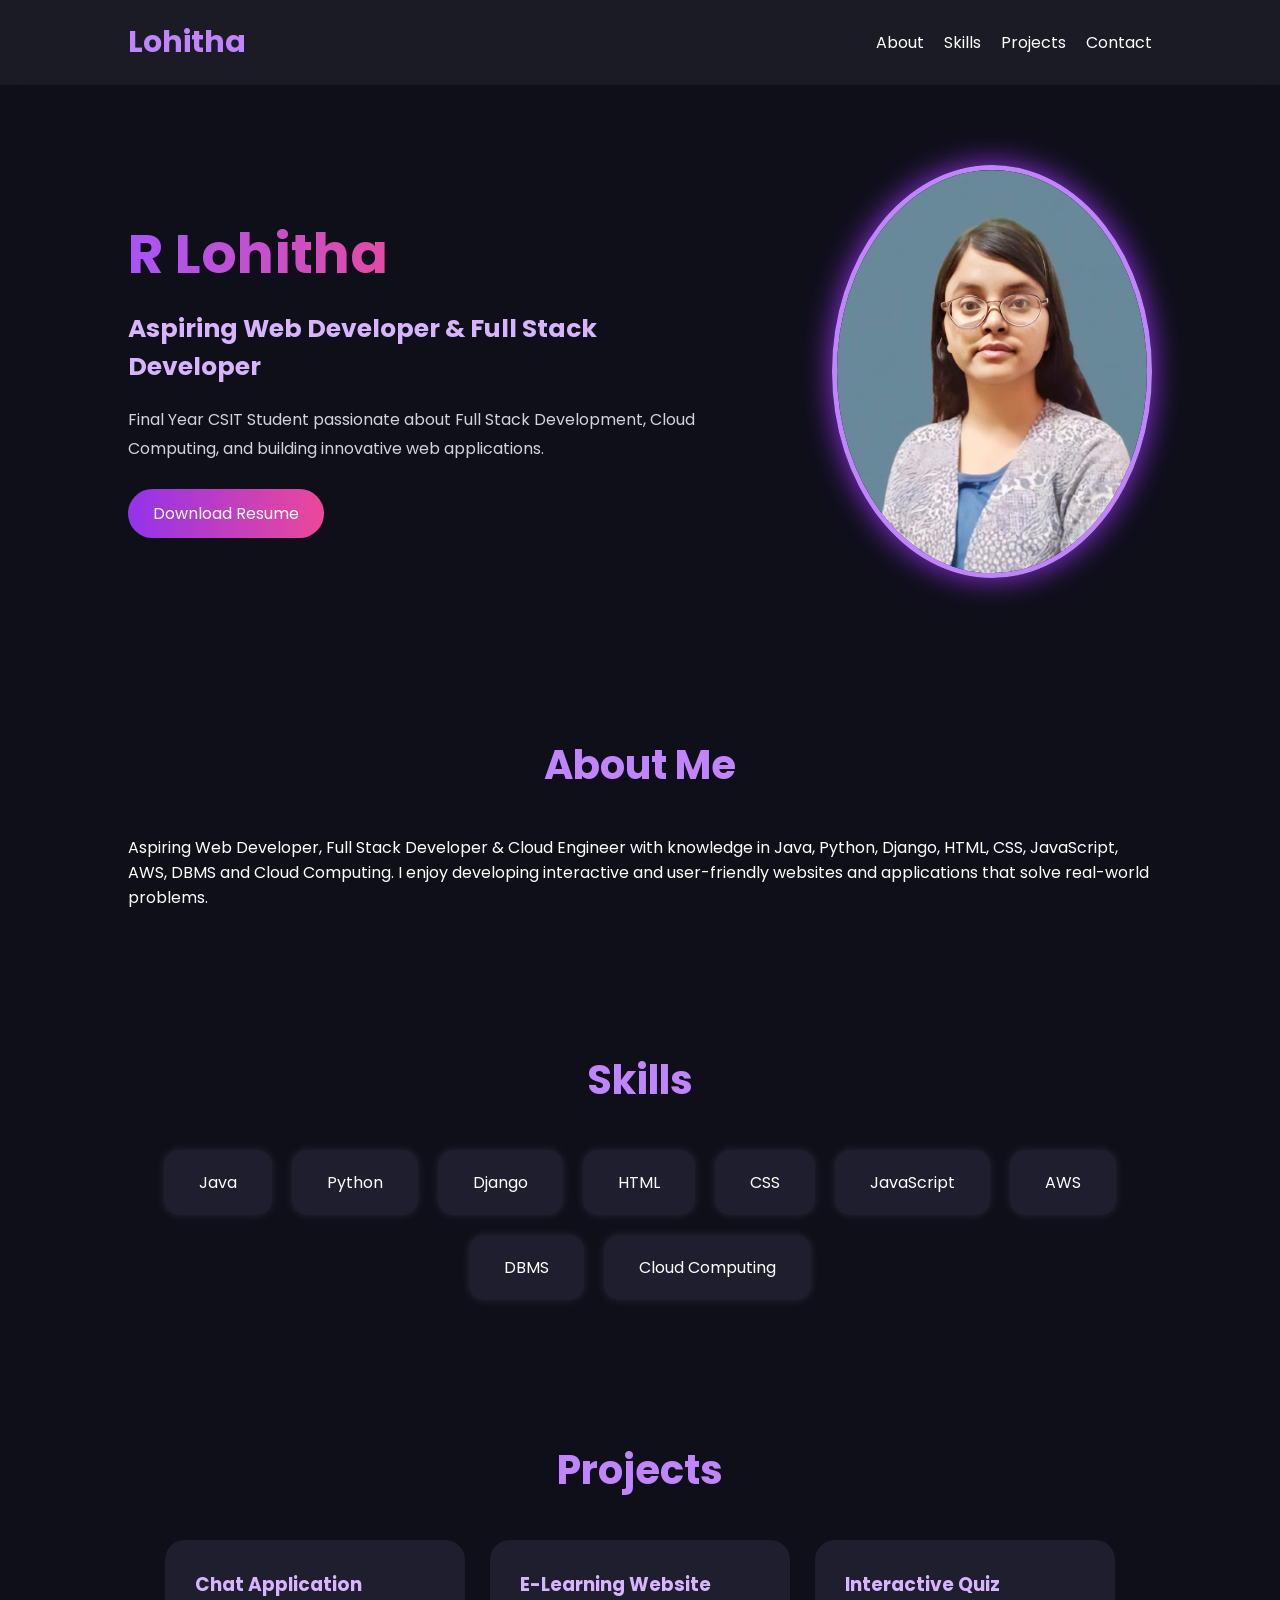
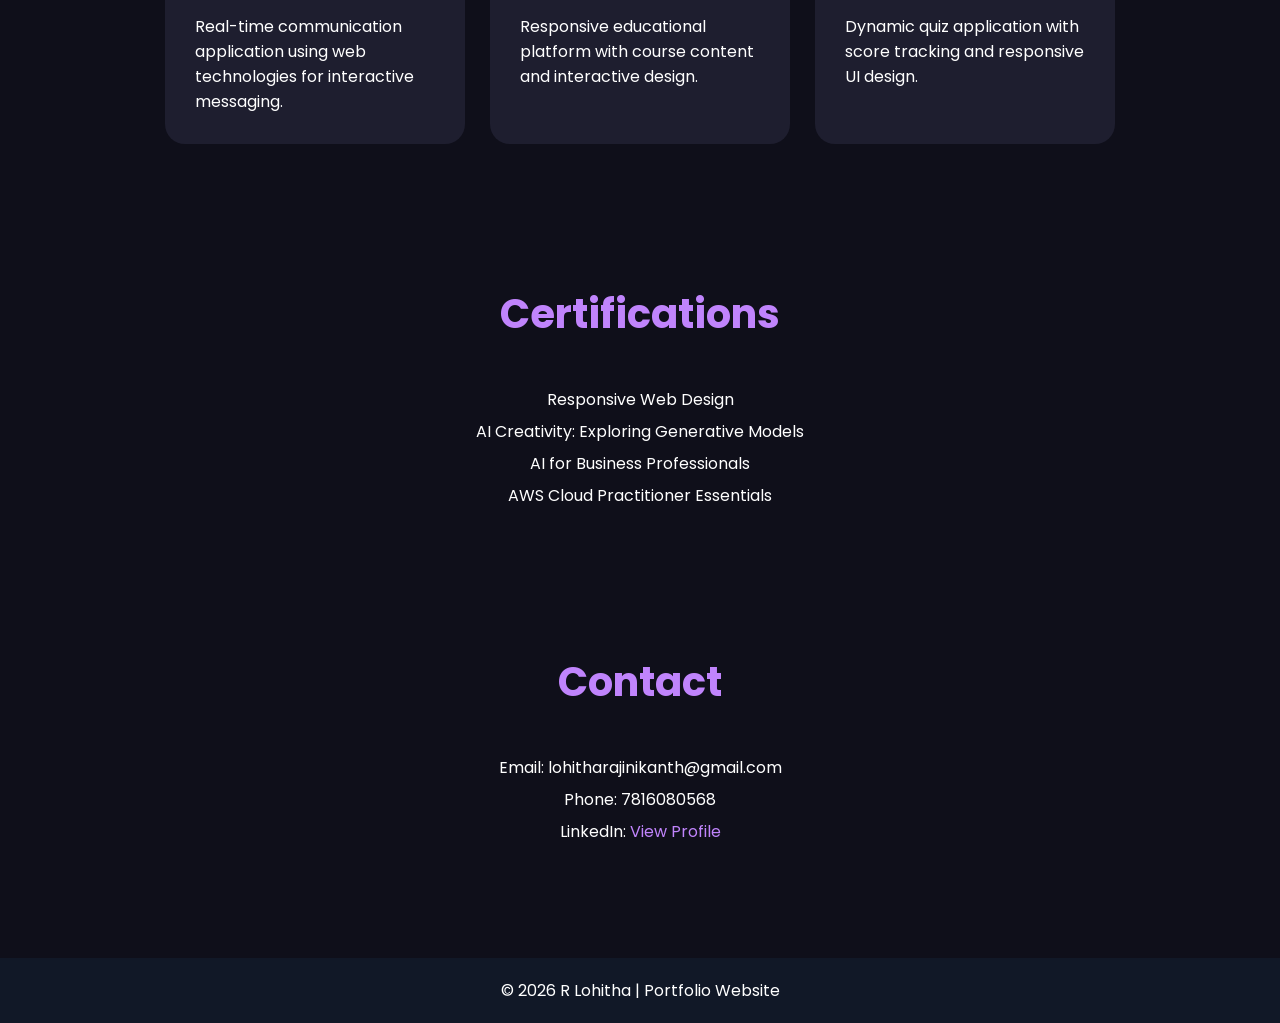
<file: Task1/index.html>
<!DOCTYPE html>
<html lang="en">
<head>
    <meta charset="UTF-8">
    <meta name="viewport" content="width=device-width, initial-scale=1.0">
    <title>R Lohitha | Portfolio</title>

    <link rel="stylesheet" href="style.css">

    <link rel="preconnect" href="https://fonts.googleapis.com">

    <link href="https://fonts.googleapis.com/css2?family=Poppins:wght@300;400;500;600;700&display=swap" rel="stylesheet">
</head>

<body>

    <!-- Header Section -->

    <header>

        <nav>

            <h2 class="logo">Lohitha</h2>

            <ul>
                <li><a href="#about">About</a></li>
                <li><a href="#skills">Skills</a></li>
                <li><a href="#projects">Projects</a></li>
                <li><a href="#contact">Contact</a></li>
            </ul>

        </nav>

        <!-- Hero Section -->

        <div class="hero">

            <div class="hero-text">

                <h1>R Lohitha</h1>

                <h3>
                    Aspiring Web Developer & Full Stack Developer
                </h3>

                <p>
                    Final Year CSIT Student passionate about
                    Full Stack Development, Cloud Computing,
                    and building innovative web applications.
                </p>

                <!-- Resume Download Button -->

                <a href="resume.pdf" class="btn" download>
                    Download Resume
                </a>

            </div>

            <!-- Profile Photo -->

            <div class="hero-image">
                <img src="photo.jpg" alt="Profile Photo">
            </div>

        </div>

    </header>

    <!-- About Section -->

    <section id="about" class="section">

        <h2>About Me</h2>

        <p>
            Aspiring Web Developer, Full Stack Developer & Cloud Engineer
            with knowledge in Java, Python, Django, HTML, CSS,
            JavaScript, AWS, DBMS and Cloud Computing.

            I enjoy developing interactive and user-friendly
            websites and applications that solve real-world problems.
        </p>

    </section>

    <!-- Skills Section -->

    <section id="skills" class="section">

        <h2>Skills</h2>

        <div class="skills-container">

            <div class="skill-card">Java</div>
            <div class="skill-card">Python</div>
            <div class="skill-card">Django</div>
            <div class="skill-card">HTML</div>
            <div class="skill-card">CSS</div>
            <div class="skill-card">JavaScript</div>
            <div class="skill-card">AWS</div>
            <div class="skill-card">DBMS</div>
            <div class="skill-card">Cloud Computing</div>

        </div>

    </section>

    <!-- Projects Section -->

    <section id="projects" class="section">

        <h2>Projects</h2>

        <div class="project-container">

            <div class="project-card">

                <h3>Chat Application</h3>

                <p>
                    Real-time communication application using
                    web technologies for interactive messaging.
                </p>

            </div>

            <div class="project-card">

                <h3>E-Learning Website</h3>

                <p>
                    Responsive educational platform with
                    course content and interactive design.
                </p>

            </div>

            <div class="project-card">

                <h3>Interactive Quiz</h3>

                <p>
                    Dynamic quiz application with score tracking
                    and responsive UI design.
                </p>

            </div>

        </div>

    </section>

    <!-- Certifications Section -->

    <section class="section">

        <h2>Certifications</h2>

        <ul class="cert-list">

            <li>Responsive Web Design</li>

            <li>AI Creativity: Exploring Generative Models</li>

            <li>AI for Business Professionals</li>

            <li>AWS Cloud Practitioner Essentials</li>

        </ul>

    </section>

    <!-- Contact Section -->

    <section id="contact" class="section">

        <h2>Contact</h2>

        <div class="contact-box">

            <p>Email: lohitharajinikanth@gmail.com</p>

            <p>Phone: 7816080568</p>

            <p>
                LinkedIn:
                <a href="https://www.linkedin.com/in/lohitha-rajinikanth-0487b2290"
                   target="_blank">
                    View Profile
                </a>
            </p>

        </div>

    </section>

    <!-- Footer -->

    <footer>

        <p>© 2026 R Lohitha | Portfolio Website</p>

    </footer>

</body>
</html>
</file>
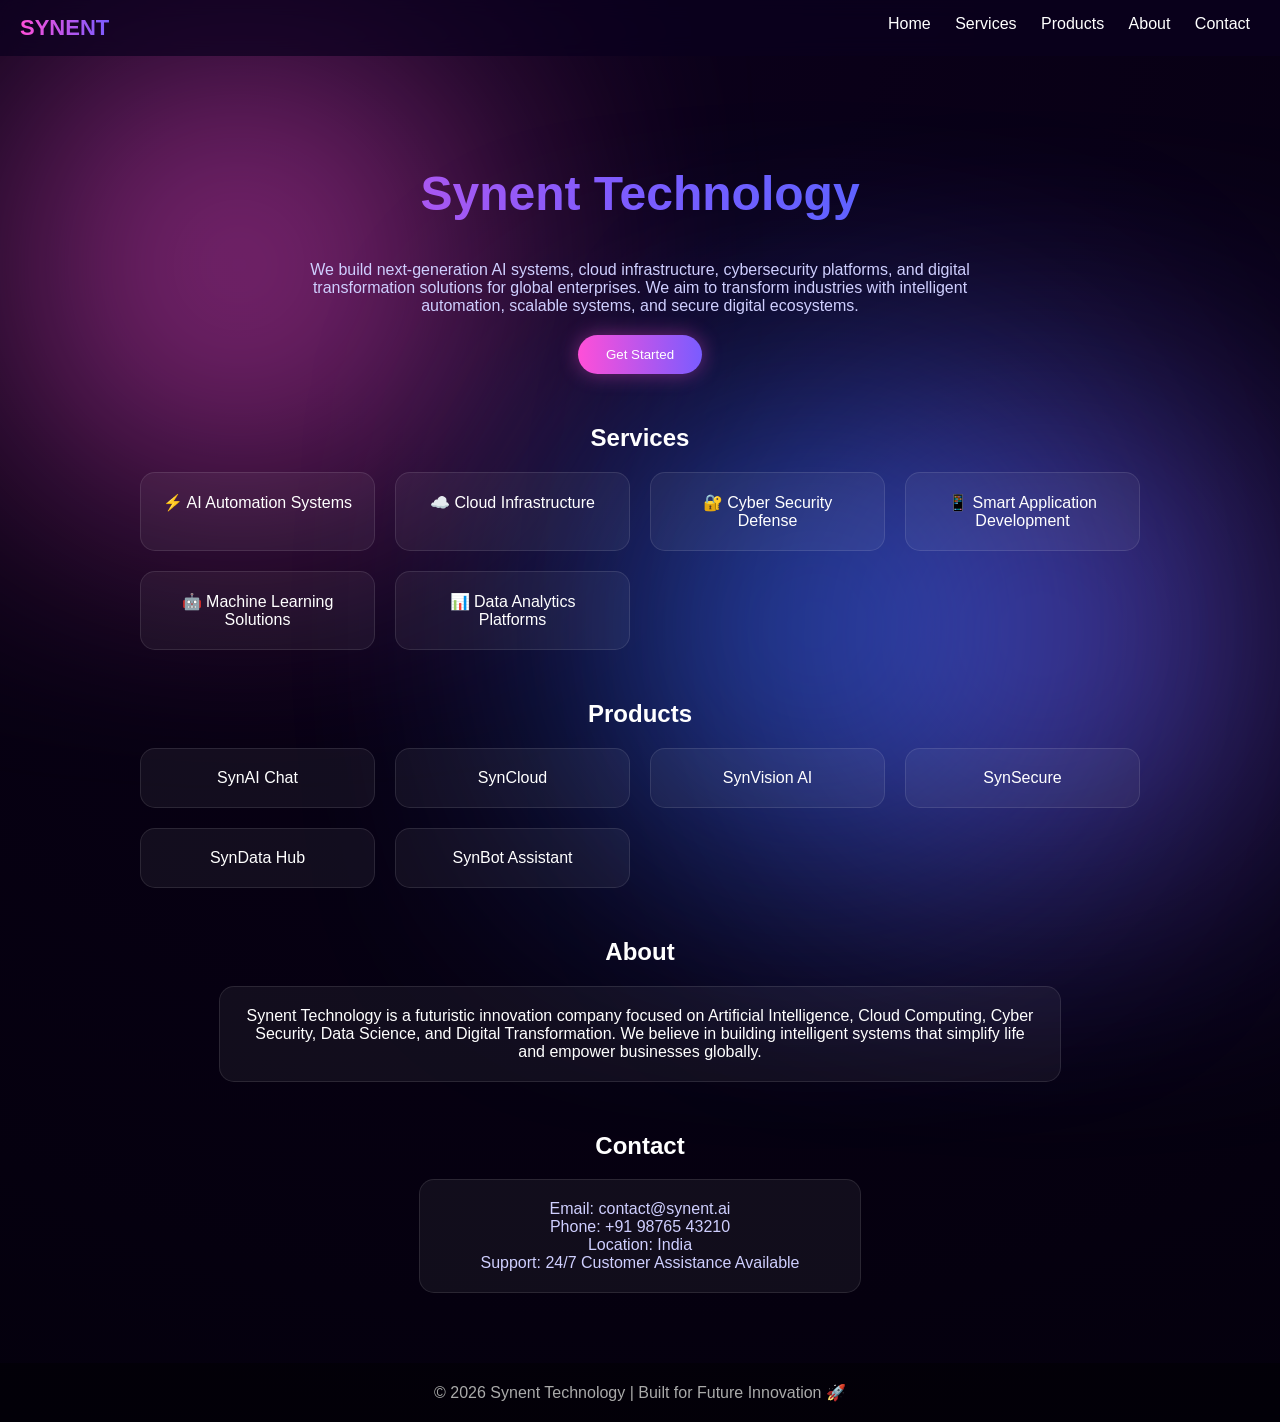
<file: Task2/index.html>
<!DOCTYPE html>
<html lang="en">
<head>
<meta charset="UTF-8">
<meta name="viewport" content="width=device-width, initial-scale=1.0">
<title>Synent Technology</title>

<style>
body {
    margin: 0;
    font-family: Arial, sans-serif;
    background: radial-gradient(circle at top, #0b001a, #04000d);
    color: white;
    overflow-x: hidden;
}

/* Glow background */
.glow {
    position: fixed;
    width: 350px;
    height: 350px;
    border-radius: 50%;
    filter: blur(140px);
    z-index: 0;
    animation: float 6s infinite alternate;
}

.glow1 { background:#ff4fd8; top:10%; left:5%; }
.glow2 { background:#7a5cff; bottom:10%; right:5%; }
.glow3 { background:#2d6cff; top:50%; left:50%; }

@keyframes float {
    from { transform: translateY(0px); }
    to { transform: translateY(40px); }
}

/* NAV */
nav {
    display:flex;
    justify-content:space-between;
    padding:15px 20px;
    background: rgba(10,0,30,0.7);
    position: sticky;
    top: 0;
    backdrop-filter: blur(10px);
    z-index: 10;
}

.logo {
    font-size:22px;
    font-weight:bold;
    background: linear-gradient(90deg,#ff4fd8,#7a5cff);
    -webkit-background-clip:text;
    -webkit-text-fill-color:transparent;
}

nav a {
    color:white;
    margin:0 10px;
    cursor:pointer;
    text-decoration:none;
}

nav a:hover { color:#ff4fd8; }

/* SECTIONS */
section {
    display:none;
    padding:70px 20px;
    text-align:center;
    position:relative;
    z-index:1;
    animation: fade 0.5s ease;
}

.active { display:block; }

@keyframes fade {
    from {opacity:0; transform:translateY(20px);}
    to {opacity:1; transform:translateY(0);}
}

/* HERO */
.hero h1 {
    font-size:3rem;
    background: linear-gradient(90deg,#ff4fd8,#7a5cff,#2d6cff);
    -webkit-background-clip:text;
    -webkit-text-fill-color:transparent;
}

.hero p {
    max-width:700px;
    margin:auto;
    color:#cfcfff;
}

/* BUTTON */
.btn {
    margin-top:20px;
    padding:12px 28px;
    border:none;
    border-radius:30px;
    background: linear-gradient(90deg,#ff4fd8,#7a5cff);
    color:white;
    cursor:pointer;
    box-shadow:0 0 20px rgba(255,79,216,0.4);
}

/* GRID */
.grid {
    display:grid;
    grid-template-columns: repeat(auto-fit,minmax(220px,1fr));
    gap:20px;
    max-width:1000px;
    margin:auto;
    margin-top:20px;
}

.card {
    background: rgba(255,255,255,0.05);
    padding:20px;
    border-radius:15px;
    border:1px solid rgba(255,255,255,0.1);
}

/* FOOTER */
footer {
    text-align:center;
    padding:20px;
    background: rgba(0,0,0,0.4);
    color:#aaa;
}
</style>
</head>

<body>

<div class="glow glow1"></div>
<div class="glow glow2"></div>
<div class="glow glow3"></div>

<nav>
<div class="logo">SYNENT</div>
<div>
<a onclick="show('home')">Home</a>
<a onclick="show('services')">Services</a>
<a onclick="show('products')">Products</a>
<a onclick="show('about')">About</a>
<a onclick="show('contact')">Contact</a>
</div>
</nav>

<!-- HOME -->
<section id="home" class="active hero">

<h1>Synent Technology</h1>

<p>
We build next-generation AI systems, cloud infrastructure, cybersecurity platforms,
and digital transformation solutions for global enterprises.
We aim to transform industries with intelligent automation, scalable systems, and secure digital ecosystems.
</p>

<button class="btn" onclick="alert('Welcome to Synent 🚀')">Get Started</button>

<h2 style="margin-top:50px;">Services</h2>
<div class="grid">
<div class="card">⚡ AI Automation Systems</div>
<div class="card">☁️ Cloud Infrastructure</div>
<div class="card">🔐 Cyber Security Defense</div>
<div class="card">📱 Smart Application Development</div>
<div class="card">🤖 Machine Learning Solutions</div>
<div class="card">📊 Data Analytics Platforms</div>
</div>

<h2 style="margin-top:50px;">Products</h2>
<div class="grid">
<div class="card">SynAI Chat</div>
<div class="card">SynCloud</div>
<div class="card">SynVision AI</div>
<div class="card">SynSecure</div>
<div class="card">SynData Hub</div>
<div class="card">SynBot Assistant</div>
</div>

<h2 style="margin-top:50px;">About</h2>
<div class="card" style="max-width:800px;margin:auto;">
Synent Technology is a futuristic innovation company focused on Artificial Intelligence,
Cloud Computing, Cyber Security, Data Science, and Digital Transformation.
We believe in building intelligent systems that simplify life and empower businesses globally.
</div>

<h2 style="margin-top:50px;">Contact</h2>
<div class="card" style="max-width:400px;margin:auto;">
<p>Email: contact@synent.ai</p>
<p>Phone: +91 98765 43210</p>
<p>Location: India</p>
<p>Support: 24/7 Customer Assistance Available</p>
</div>

</section>

<!-- SERVICES -->
<section id="services">
<h1>Our Services</h1>

<div class="grid">
<div class="card">
<h3>AI Development</h3>
<p>Advanced AI models, chatbots, predictive systems, and automation tools for businesses.</p>
</div>

<div class="card">
<h3>Cloud Computing</h3>
<p>Scalable cloud storage, deployment systems, and enterprise-level cloud infrastructure.</p>
</div>

<div class="card">
<h3>Web Development</h3>
<p>Responsive websites, dashboards, landing pages, and enterprise web applications.</p>
</div>

<div class="card">
<h3>Cyber Security</h3>
<p>Threat detection, firewall systems, encryption, and enterprise security solutions.</p>
</div>

<div class="card">
<h3>Data Analytics</h3>
<p>Business intelligence, data visualization, and real-time analytics platforms.</p>
</div>

<div class="card">
<h3>Mobile App Development</h3>
<p>Android & iOS apps with modern UI/UX and high performance architecture.</p>
</div>
</div>
</section>

<!-- PRODUCTS -->
<section id="products">
<h1>Our Products</h1>

<div class="grid">
<div class="card">
<h3>SynAI Chat</h3>
<p>AI-powered chatbot for customer support and automation.</p>
</div>

<div class="card">
<h3>SynCloud</h3>
<p>Secure cloud storage and computing platform for enterprises.</p>
</div>

<div class="card">
<h3>SynVision AI</h3>
<p>Advanced image recognition and computer vision system.</p>
</div>

<div class="card">
<h3>SynSecure</h3>
<p>Real-time cyber threat monitoring and protection system.</p>
</div>

<div class="card">
<h3>SynData Hub</h3>
<p>Centralized data management and analytics platform.</p>
</div>

<div class="card">
<h3>SynBot Assistant</h3>
<p>Smart virtual assistant for businesses and personal use.</p>
</div>
</div>
</section>

<!-- ABOUT -->
<section id="about">
<h1>About Synent</h1>

<p style="max-width:800px;margin:auto;">
Synent Technology is built with a vision to revolutionize the digital world through AI, cloud systems,
and intelligent automation. We focus on innovation, scalability, and security in every solution we create.
Our mission is to empower global businesses with next-generation technology.
</p>

<div class="grid">
<div class="card">🌟 Vision: AI-powered future</div>
<div class="card">🎯 Mission: Digital transformation</div>
<div class="card">💡 Innovation-driven company</div>
<div class="card">🌍 Global technology leader</div>
<div class="card">🚀 Future-ready solutions</div>
<div class="card">🔐 Secure digital ecosystem</div>
</div>
</section>

<!-- CONTACT -->
<section id="contact">
<h1>Contact Us</h1>

<div class="card" style="max-width:400px;margin:auto;">
<p>Email: contact@synent.ai</p>
<p>Phone: +91 98765 43210</p>
<p>Location: India</p>
<p>Support: 24/7 Available</p>
<p>Business Hours: 9 AM - 9 PM</p>
</div>
</section>

<footer>
© 2026 Synent Technology | Built for Future Innovation 🚀
</footer>

<script>
function show(id){
document.querySelectorAll("section").forEach(s => s.classList.remove("active"));
document.getElementById(id).classList.add("active");
}
</script>

</body>
</html>
</file>
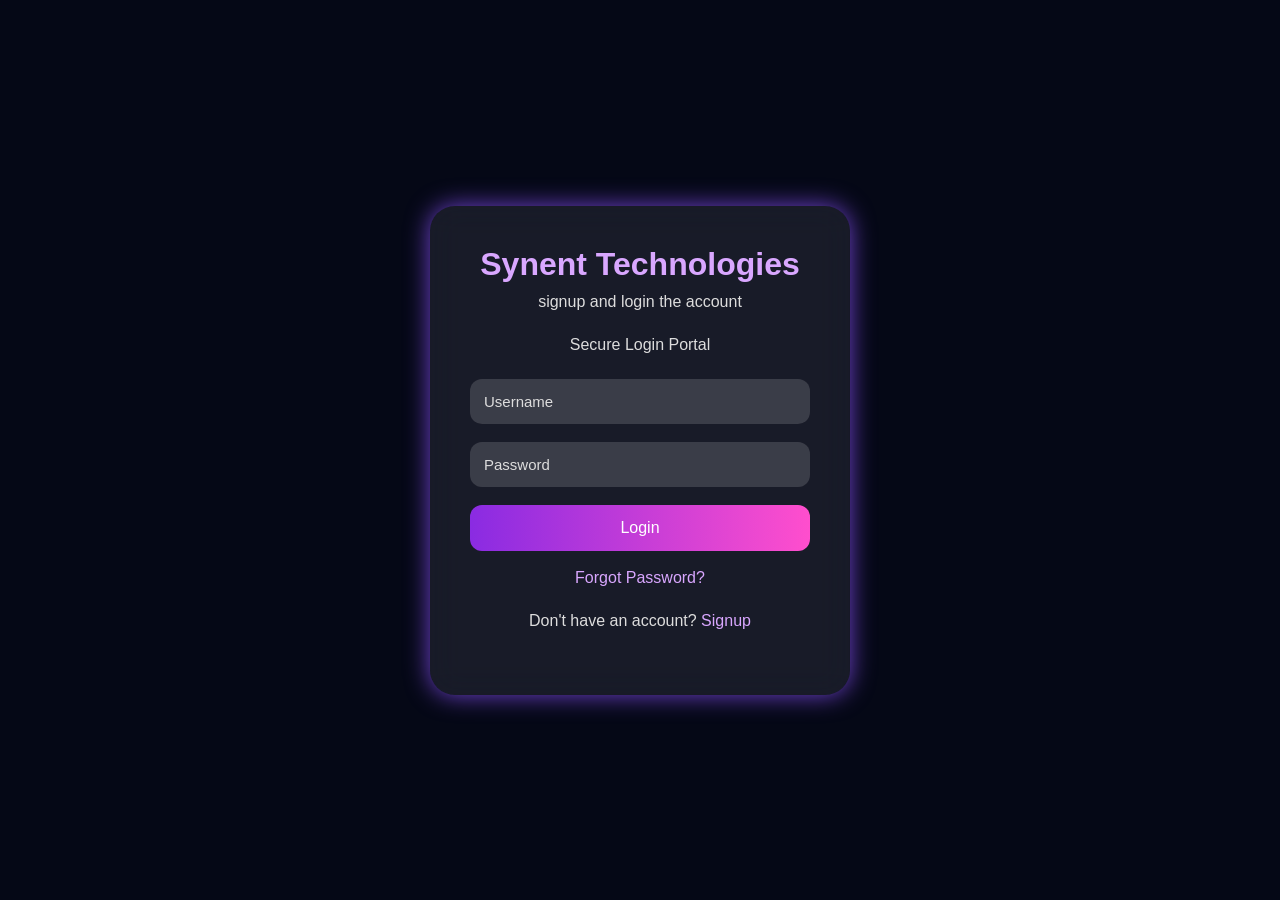
<file: Task3/index.html>
<!DOCTYPE html>
<html lang="en">

<head>
    <meta charset="UTF-8">
    <meta name="viewport" content="width=device-width, initial-scale=1.0">
    <title>Synent Technologies Portal</title>
    

    <style>

        *{
            margin:0;
            padding:0;
            box-sizing:border-box;
            font-family:Arial,sans-serif;
        }

        body{

            background:#050816;

            height:100vh;

            display:flex;

            justify-content:center;

            align-items:center;

            overflow:hidden;
        }

        .container{

            width:420px;

            background:rgba(255,255,255,0.08);

            backdrop-filter:blur(15px);

            padding:40px;

            border-radius:25px;

            box-shadow:0 0 25px rgba(140,82,255,0.8);

            color:white;

            animation:glow 3s infinite alternate;
        }

        @keyframes glow{

            from{
                box-shadow:0 0 15px #7f5af0;
            }

            to{
                box-shadow:0 0 35px #ff4ecd;
            }
        }

        h1{

            text-align:center;

            margin-bottom:10px;

            color:#d9a7ff;
        }

        p{

            text-align:center;

            margin-bottom:25px;

            color:#ddd;
        }

        input{

            width:100%;

            padding:14px;

            margin-bottom:18px;

            border:none;

            border-radius:12px;

            outline:none;

            background:rgba(255,255,255,0.15);

            color:white;

            font-size:15px;
        }

        input::placeholder{
            color:#ddd;
        }

        button{

            width:100%;

            padding:14px;

            border:none;

            border-radius:12px;

            background:linear-gradient(to right,#8a2be2,#ff4ecd);

            color:white;

            font-size:16px;

            cursor:pointer;

            transition:0.3s;
        }

        button:hover{

            transform:scale(1.03);
        }

        .links{

            margin-top:18px;

            text-align:center;
        }

        .links a{

            color:#d9a7ff;

            text-decoration:none;

            cursor:pointer;
        }

        .hidden{
            display:none;
        }

        .dashboard{

            text-align:center;
        }

        .dashboard h2{

            margin-bottom:20px;

            color:#ffb6ff;
        }

        .logout-btn{

            margin-top:20px;
        }

    </style>
</head>

<body>

    <!-- LOGIN -->

    <div class="container" id="loginBox">

        <h1>Synent Technologies</h1>
        <p>signup and login the account</p>

        <p>Secure Login Portal</p>

        <input type="text" id="loginUser" placeholder="Username">

        <input type="password" id="loginPass" placeholder="Password">

        <button onclick="login()">Login</button>

        <div class="links">

            <p>
                <a onclick="showForgot()">
                    Forgot Password?
                </a>
            </p>

            <p>
                Don't have an account?
                <a onclick="showSignup()">
                    Signup
                </a>
            </p>

        </div>

    </div>

    <!-- SIGNUP -->

    <div class="container hidden" id="signupBox">

        <h1>Create Account</h1>

        <input type="text" id="signupUser" placeholder="Username">

        <input type="email" id="signupEmail" placeholder="Email">

        <input type="password" id="signupPass" placeholder="Password">

        <button onclick="signup()">Signup</button>

        <div class="links">

            <p>
                Already have account?
                <a onclick="showLogin()">
                    Login
                </a>
            </p>

        </div>

    </div>

    <!-- FORGOT PASSWORD -->

    <div class="container hidden" id="forgotBox">

        <h1>Reset Password</h1>

        <input type="email" id="forgotEmail" placeholder="Enter Email">

        <input type="password" id="newPass" placeholder="New Password">

        <button onclick="resetPassword()">
            Reset Password
        </button>

        <div class="links">

            <a onclick="showLogin()">
                Back to Login
            </a>

        </div>

    </div>

    <!-- DASHBOARD -->

    <div class="container hidden dashboard" id="dashboardBox">

        <h2>Welcome to Dashboard</h2>

        <p id="welcomeUser"></p>

        <button class="logout-btn" onclick="logout()">
            Logout
        </button>

    </div>

<script>

    let currentUser = "";

    function showSignup(){

        loginBox.classList.add("hidden");
        signupBox.classList.remove("hidden");
        forgotBox.classList.add("hidden");
    }

    function showLogin(){

        loginBox.classList.remove("hidden");
        signupBox.classList.add("hidden");
        forgotBox.classList.add("hidden");
        dashboardBox.classList.add("hidden");
    }

    function showForgot(){

        loginBox.classList.add("hidden");
        forgotBox.classList.remove("hidden");
    }

    function signup(){

        const username =
        document.getElementById("signupUser").value;

        const password =
        document.getElementById("signupPass").value;

        localStorage.setItem("username",username);
        localStorage.setItem("password",password);

        alert("Signup Successful");

        showLogin();
    }

    function login(){

        const username =
        document.getElementById("loginUser").value;

        const password =
        document.getElementById("loginPass").value;

        const savedUser =
        localStorage.getItem("username");

        const savedPass =
        localStorage.getItem("password");

        if(username===savedUser && password===savedPass){

            currentUser=username;

            loginBox.classList.add("hidden");

            dashboardBox.classList.remove("hidden");

            document.getElementById("welcomeUser")
            .innerHTML="Hello "+currentUser;

        }

        else{

            alert("Invalid Credentials");
        }
    }

    function resetPassword(){

        const newPassword =
        document.getElementById("newPass").value;

        localStorage.setItem("password",newPassword);

        alert("Password Reset Successful");

        showLogin();
    }

    function logout(){

        dashboardBox.classList.add("hidden");

        showLogin();
    }

</script>

</body>
</html>
</file>
<file: Task1/style.css>
*{
    margin:0;
    padding:0;
    box-sizing:border-box;
    font-family:'Poppins',sans-serif;
}

body{
    background:#0f0f1a;
    color:white;
    scroll-behavior:smooth;
}

/* Navbar */

nav{
    display:flex;
    justify-content:space-between;
    align-items:center;
    padding:20px 10%;
    background:rgba(255,255,255,0.05);
    backdrop-filter:blur(10px);
    position:sticky;
    top:0;
}

.logo{
    font-size:30px;
    color:#c084fc;
}

nav ul{
    display:flex;
    list-style:none;
}

nav ul li{
    margin-left:20px;
}

nav ul li a{
    text-decoration:none;
    color:white;
    transition:0.3s;
}

nav ul li a:hover{
    color:#c084fc;
}

/* Hero Section */

.hero{
    display:flex;
    justify-content:space-between;
    align-items:center;
    padding:80px 10%;
    flex-wrap:wrap;
}

.hero-text{
    max-width:600px;
    animation:fadeIn 2s ease;
}

.hero-text h1{
    font-size:55px;
    background:linear-gradient(to right,#a855f7,#ec4899,#3b82f6);
    -webkit-background-clip:text;
    -webkit-text-fill-color:transparent;
}

.hero-text h3{
    margin-top:15px;
    font-size:25px;
    color:#d8b4fe;
}

.hero-text p{
    margin-top:20px;
    line-height:1.8;
    color:#d1d5db;
}

.btn{
    display:inline-block;
    margin-top:25px;
    padding:12px 25px;
    background:linear-gradient(to right,#9333ea,#ec4899);
    color:white;
    text-decoration:none;
    border-radius:30px;
    transition:0.4s;
}

.btn:hover{
    transform:scale(1.05);
}

.hero-image img{
    width:320px;
    border-radius:50%;
    border:5px solid #c084fc;
    box-shadow:0 0 30px #9333ea;
    animation:float 4s ease-in-out infinite;
}

/* Sections */

.section{
    padding:70px 10%;
}

.section h2{
    text-align:center;
    margin-bottom:40px;
    font-size:40px;
    color:#c084fc;
}

/* Skills */

.skills-container{
    display:flex;
    flex-wrap:wrap;
    justify-content:center;
    gap:20px;
}

.skill-card{
    background:#1e1e2f;
    padding:20px 35px;
    border-radius:15px;
    transition:0.4s;
    box-shadow:0 0 10px rgba(255,255,255,0.1);
}

.skill-card:hover{
    transform:translateY(-10px);
    background:linear-gradient(to right,#9333ea,#3b82f6);
}

/* Projects */

.project-container{
    display:flex;
    flex-wrap:wrap;
    gap:25px;
    justify-content:center;
}

.project-card{
    background:#1e1e2f;
    padding:30px;
    width:300px;
    border-radius:20px;
    transition:0.4s;
}

.project-card:hover{
    transform:scale(1.05);
    box-shadow:0 0 20px #9333ea;
}

.project-card h3{
    margin-bottom:15px;
    color:#d8b4fe;
}

/* Certifications */

.cert-list{
    text-align:center;
    line-height:2;
    list-style:none;
}

/* Contact */

.contact-box{
    text-align:center;
    line-height:2;
}

.contact-box a{
    color:#c084fc;
    text-decoration:none;
}

/* Footer */

footer{
    text-align:center;
    padding:20px;
    background:#111827;
    margin-top:40px;
}

/* Animations */

@keyframes fadeIn{
    from{
        opacity:0;
        transform:translateY(40px);
    }
    to{
        opacity:1;
        transform:translateY(0);
    }
}

@keyframes float{
    0%{
        transform:translateY(0px);
    }

    50%{
        transform:translateY(-15px);
    }

    100%{
        transform:translateY(0px);
    }
}

/* Responsive */

@media(max-width:900px){

    .hero{
        flex-direction:column;
        text-align:center;
    }

    .hero-image{
        margin-top:40px;
    }

    nav{
        flex-direction:column;
    }

    nav ul{
        margin-top:15px;
    }
}
</file>
